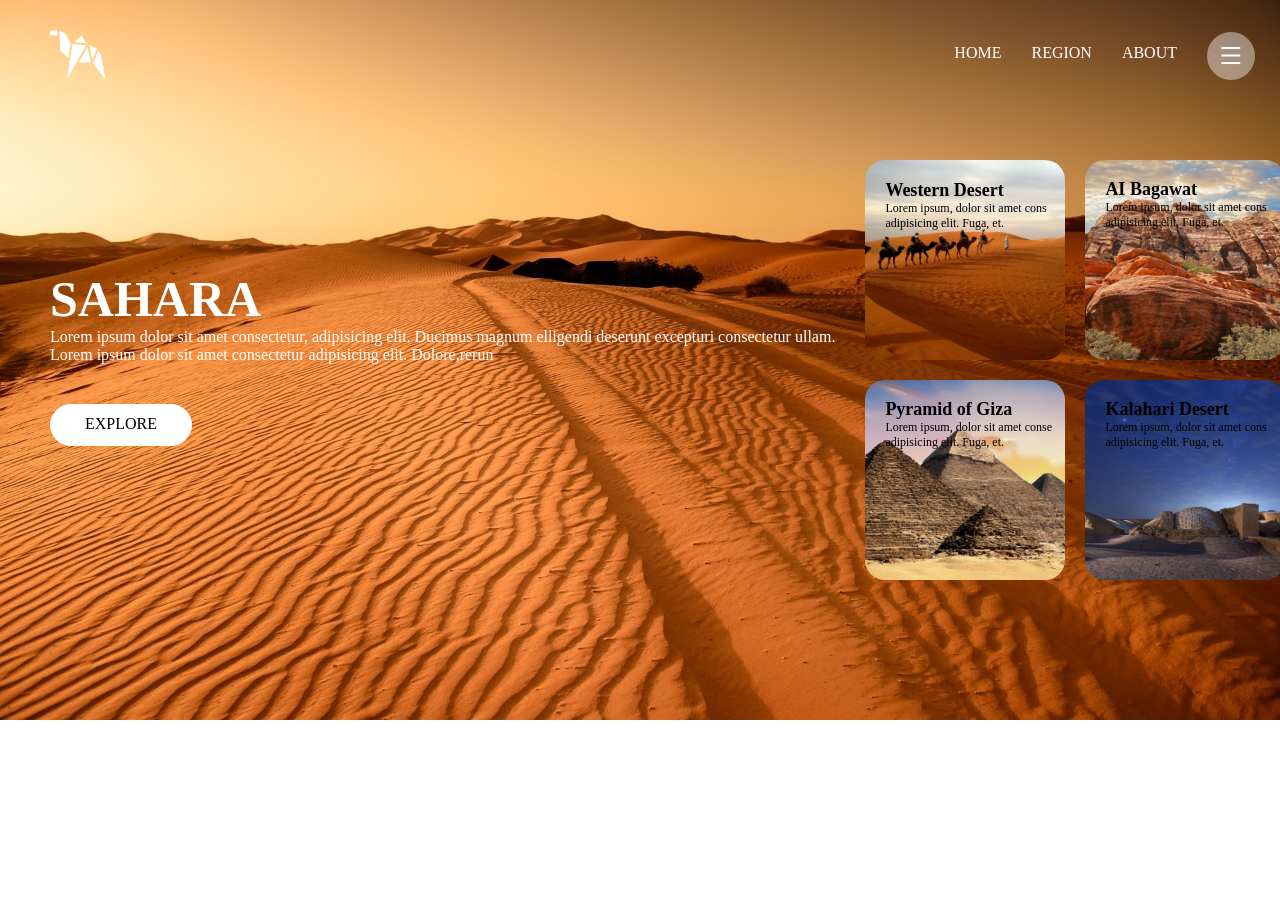
<file: index.html>
<!DOCTYPE html>
<html lang="en">
<head>
    <meta charset="UTF-8">
    <meta http-equiv="X-UA-Compatible" content="IE=edge">
    <meta name="viewport" content="width=device-width, initial-scale=1.0">
    <link rel="stylesheet" href="./index.css">
    <title>Document</title>
</head>
<body>
    <div class="container">
         <div class="container1"><img src="./logo.png" alt=""></div> 
        <div class="container2">
            <ul>
               
                <li ><a class="active" href="./index.html">HOME</a></li>
                <li><a href="./index.html">REGION</a></li>
                <li><a href="./index.html">ABOUT</a></li>
                <li><a href="#"><img class="menu" src="./menu.png" alt=""></a></li>
            </ul>
        </div>
        <div class="container3">
            <div class="container31"><h1>SAHARA</h1>
            <p class="fns">Lorem ipsum dolor sit amet consectetur, adipisicing elit. Ducimus magnum elligendi
            deserunt excepturi  consectetur ullam.</p>
            <p class="fns"> Lorem ipsum dolor sit amet consectetur adipisicing elit. Dolore,rerun</p>
        <div class="exp">EXPLORE</div>
        </div>
            <div class="container32">
                <div class="item1"><img class="ig" src="./pic-1.png">
                    <div class="bx bx1">
                        <h2>Western Desert</h4>
                        <p>Lorem ipsum, dolor sit amet cons</p>
                        <p> adipisicing elit. Fuga, et.</p> 
                    </div>
                        </div>
                <div class="item1"><img class="ig"  src="./pic-2.png">
                    <div  class="bx bx2">
                        <h2>AI Bagawat</h2>
                        <p>Lorem ipsum, dolor sit amet cons</p>
                        <p> adipisicing elit. Fuga, et.</p>
                    </div>
                </div>
                <div class="item1"><img  class="ig" src="./pic-3.png"> 
                    <div class="bx bx3">
                        <h2>Pyramid of Giza</h4>
                        <p>Lorem ipsum, dolor sit amet conse</p>
                        <p> adipisicing elit. Fuga, et.</p>
                    </div>
                </div>
                <div class="item1"><img  class="ig" src="./pic-4.png"> 
                    <div class="bx bx4">
                        <h2>Kalahari Desert</h2>
                        <p>Lorem ipsum, dolor sit amet cons</p>
                        <p> adipisicing elit. Fuga, et.</p>
                    </div>
                </div>
            </div>
        </div>
    </div>
</body>
</html>
</file>
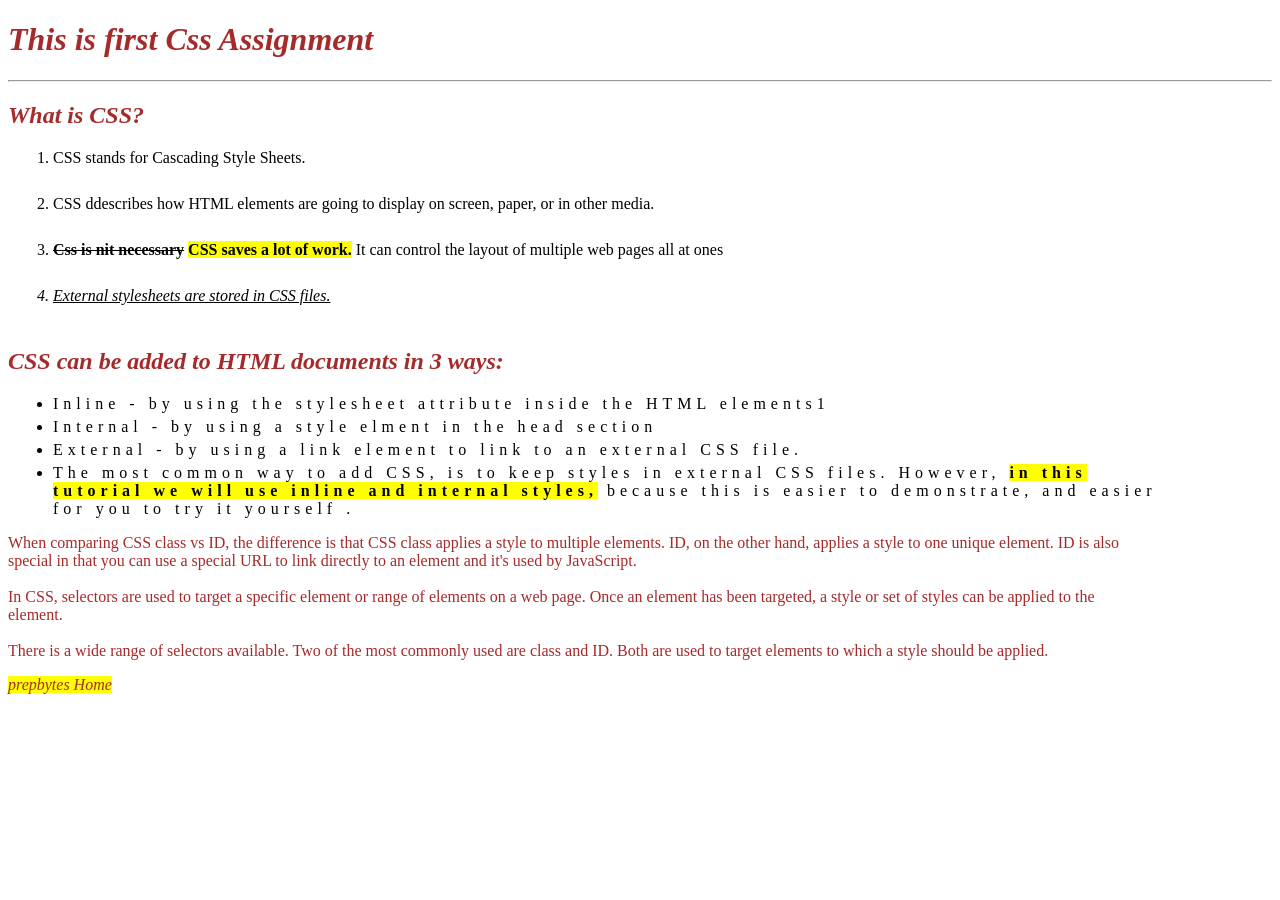
<file: HANDSON-1/index.html>
<!DOCTYPE html>
<html lang="en">
<head>
    <meta charset="UTF-8">
    <meta http-equiv="X-UA-Compatible" content="IE=edge">
    <meta name="viewport" content="width=device-width, initial-scale=1.0">
    <title>Document</title>
    <link rel="stylesheet" href="index.css">
</head>
<body>
    <h1 class="heading_1">This is first Css Assignment</h1>
    <hr>
    <h2 class="heading_2">What is CSS?</h2>
    <ol>
        <li>CSS stands for  Cascading Style Sheets.</li><br>
        <li>CSS ddescribes how HTML elements are going to display on screen, paper, or in other media.</li><br>
        <li><span class="lineOver">Css is nit necessary</span> <strong>CSS saves a lot of work.</strong> It can control the layout of multiple web pages all at ones</li><br>
        <li class="underline" >External stylesheets are stored in CSS files.</li><br>
    </ol>
    <h2 class="heading_3">CSS can be added to HTML documents in 3 ways:</h2>
    <ul>
        <li>Inline - by using the stylesheet attribute inside the HTML elements1</li>
        <li>Internal -  by using a style elment in the head section</li>
        <li>External - by using a link element to link to an external CSS file. </li>
        <li>The most common way to add CSS, is to keep styles in external CSS files. However, <strong>in this <br>tutorial we will use inline and internal styles,</strong> because this is easier to demonstrate, and easier<br> for you to try it yourself .</li>
    </ul>
    <p class="para">
        When comparing CSS class vs ID, the difference is that CSS class applies a style to multiple elements. ID, on the other
        hand, applies a style to one unique element. ID is also <br>special in that you can use a special URL to link directly to an
        element and it's used by JavaScript.<br><br>
        In CSS, selectors are used to target a specific element or range of elements on a web page. Once an element has been
        targeted, a style or set of styles can be applied to the<br> element.<br><br>
        There is a wide range of selectors available. Two of the most commonly used are class and ID. Both are used to target elements to which a style should be applied.
    </p>
    <a href="https://www.prepbytes.com"><span class="link">prepbytes Home</span></a>
</body>
</html>
</file>
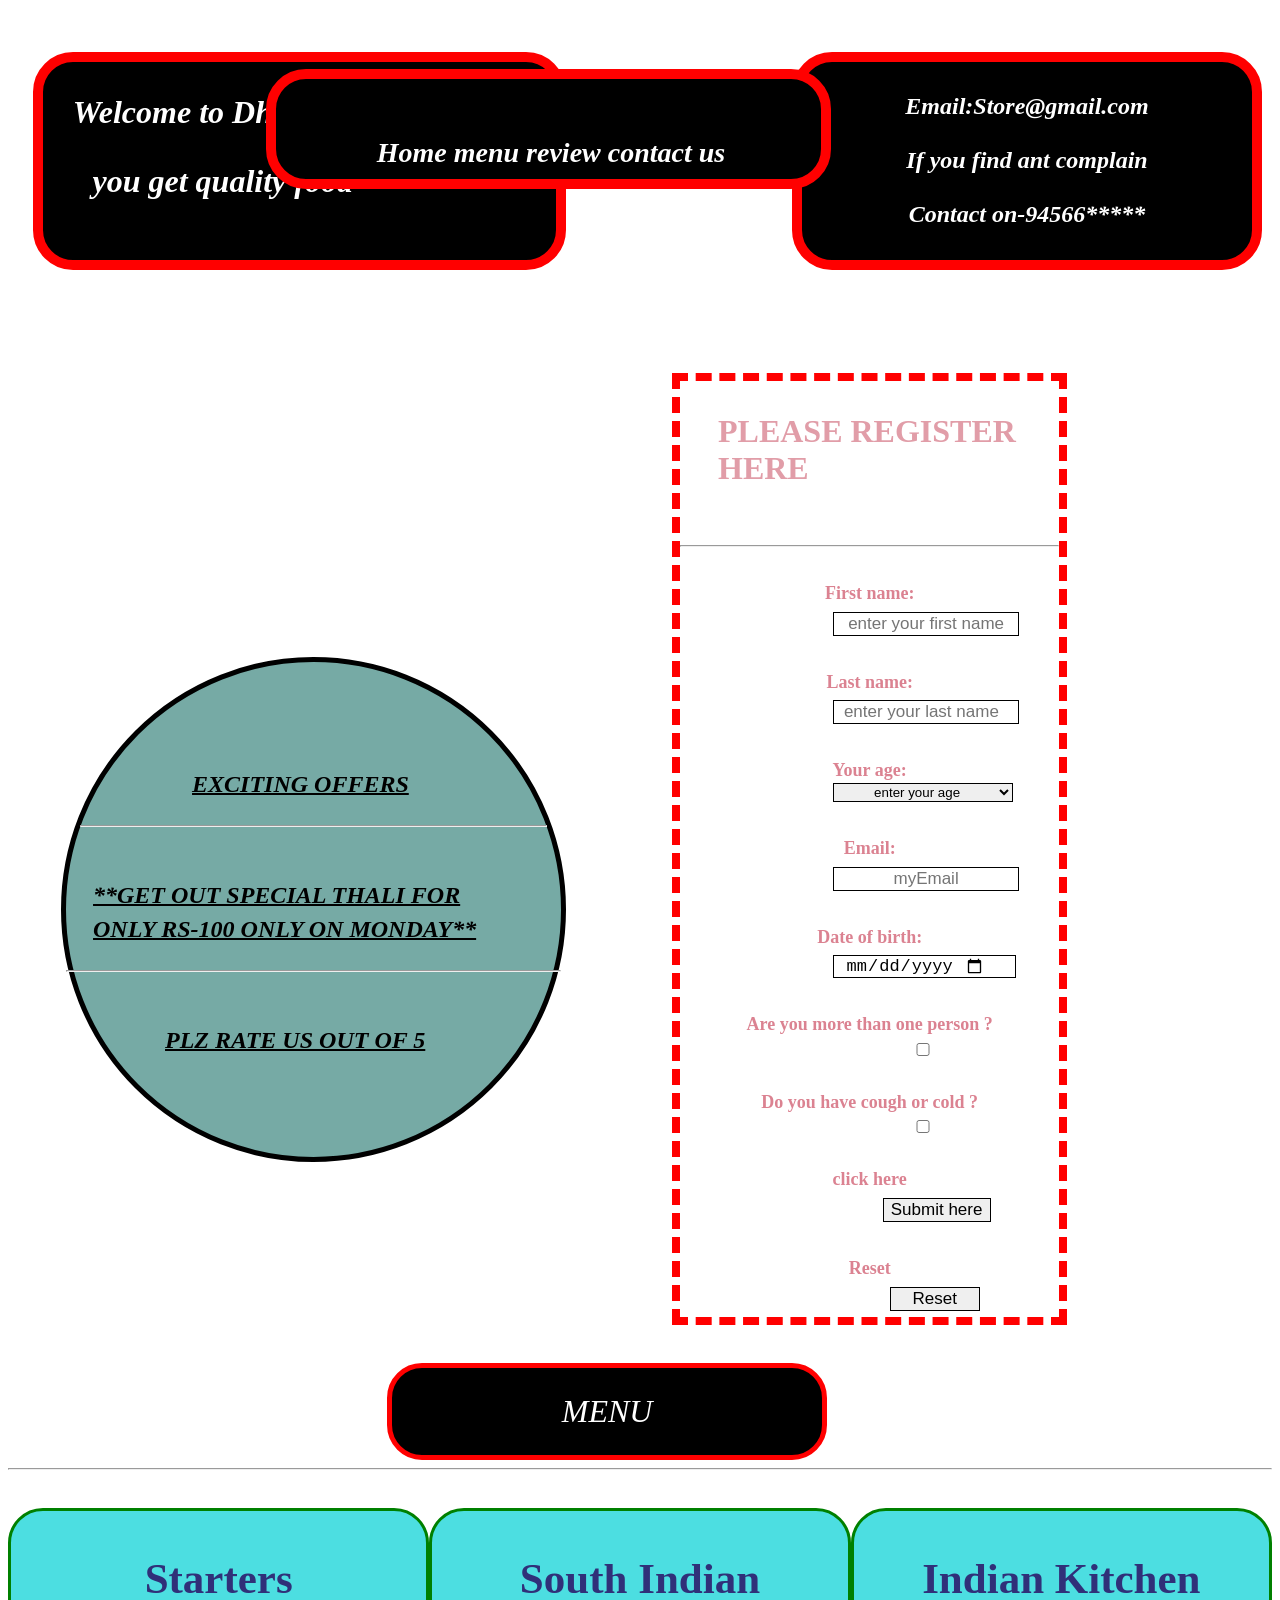
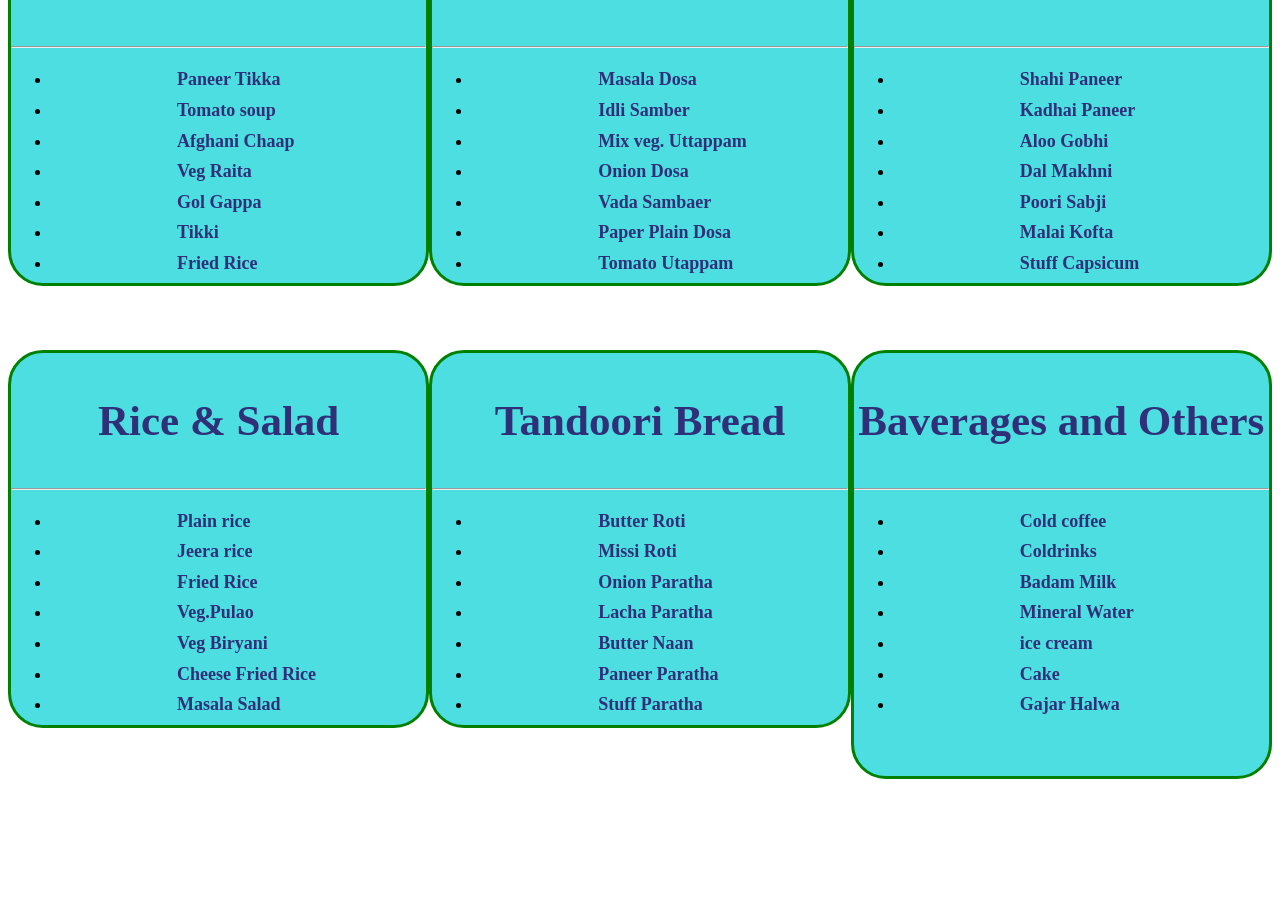
<file: Handson_2/index.html>
<!DOCTYPE html>
<html lang="en">
<head>
    <meta charset="UTF-8">
    <meta http-equiv="X-UA-Compatible" content="IE=edge">
    <meta name="viewport" content="width=device-width, initial-scale=1.0">
    <title>Document</title>
    <link rel="stylesheet" href="index.css">
</head>
<body>
    <div class="main">
        <div class="flex-container">
            <div class="flex-items welcome"><p class="welcomeTxt">Welcome to Dhaba<p style="font-size: xx-large; display: flex; padding-bottom: 15%; margin-left: 11%;">you get quality food</p></p></div>
            <div class="flex-items-sp">Home menu review contact us</div>
            <div class="flex-items">
                <p>Email:Store@gmail.com
                    <br><br>
                    If you find ant complain
                    <br><br>
                    Contact on-94566*****
                </p>              
            </div>
        </div>
        <div class="circleAndRegisterform">
            <div class="circle">
                <p class="offerTxt">EXCITING OFFERS
                    <br>
                    <hr style="width:51.6vh; color: white;">
                </p>
                <p class="spclThaliTxt THALI">**GET OUT SPECIAL THALI FOR
                    <BR>
                    ONLY RS-100 ONLY ON MONDAY**
                    <hr style="color:white">
                </p>
                <p class="rating rate">PLZ RATE US OUT OF 5</p>
            </div>
            <div class="registerForm">
                <p class="registerText">PLEASE REGISTER HERE</p><br>
                <hr>
                <form action="" method="get" target="">
                    <label class="labelText" for="firstname">First name:</label>
                    <input name="firstname" required type="text" id="firstname" placeholder="enter your first name">
                    <!-- <label class="labelText" for="lastname">Last name:</label -->
                    <label class="labelText">Last name:</label>
                    <!-- <input type="text" id="lastname" placeholder="enter your last name> -->
                    <input required type="text" id="lastname" name="lastname" placeholder="enter your last name  " >
                    <label class="labelText" for="age">Your age:</label>
                    <select name="age" id="age">
                        <option value="enter your age">enter your age</option>
                        <option value="20">20</option>
                        <option value="23">23</option>
                        <option value="27">27</option>
                    </select>
                    <label for="email" class="labelText">Email:</label>
                    <input required type="email" id="email" name="email" placeholder="myEmail" >
                    <label for="dateofbirth" class="labelText">Date of birth:</label>
                    <input required type="date" name="DOB" id="dateofbirth">
                    <label for="persons" class="labelText">Are you more than one person ?</label>
                    <input value="yes" name="personsmorethanone" type="checkbox" id="persons">
                    <label class="labelText" for="coughOrCold">Do you have cough or cold ?</label>
                    <input type="checkbox" id="coughorcold" value="yes" name="coughorcold">
                    <label for="submitbtn" class="labelText">click here</label>
                    <input type="submit" value="Submit here">
                    <label for="reset" class="labelText">Reset</label>
                    <input type="reset" value="Reset">
                </form>
                
            </div>
        </div>
        <div class="menu">
            MENU
            <!-- <div class="menuText">MENU</div> -->
        </div>
        <hr>
        <div class="menuItems">
            <div class="firstlineItems">
                <div class="starters">
                    <p class="starterText">Starters</p>
                    <hr>
                    <ul class="list">
                        <li><span class="lineContent" >Paneer Tikka</span></li>
                        <li><span class="lineContent" >Tomato soup</span></li>
                        <li><span class="lineContent" >Afghani Chaap</span></li>
                        <li><span class="lineContent" >Veg Raita</span></li>
                        <li><span class="lineContent" >Gol Gappa</span></li>
                        <li><span class="lineContent" >Tikki</span></li>
                        <li><span class="lineContent" >Fried Rice</span></li>
                    </ul>
                </div>
                <div class="southIndian">
                    <p class="starterText">South Indian</p>
                    <hr>
                    <ul class="list">
                        <li><span class="lineContent">Masala Dosa</span></li>
                        <li><span class="lineContent">Idli Samber</span></li>
                        <li><span class="lineContent">Mix veg. Uttappam</span></li>
                        <li><span class="lineContent">Onion Dosa</span></li>
                        <li><span class="lineContent">Vada Sambaer</span></li>
                        <li><span class="lineContent">Paper Plain Dosa</span></li>
                        <li><span class="lineContent">Tomato Utappam</span></li>
                    </ul>
                </div>
                <div class="indianKitchen">
                    <p class="starterText">Indian Kitchen</p>
                    <hr>
                    <ul class="list">
                        <li><span class="lineContent">Shahi Paneer</span></li>
                        <li><span class="lineContent">Kadhai Paneer</span></li>
                        <li><span class="lineContent">Aloo Gobhi</span></li>
                        <li><span class="lineContent">Dal Makhni</span></li>
                        <li><span class="lineContent">Poori Sabji</span></li>
                        <li><span class="lineContent">Malai Kofta</span></li>
                        <li><span class="lineContent">Stuff Capsicum</span></li>
                    </ul>
                </div> 
            </div>
            <div class="secondlineItems">
                <div class="riceSalad">
                    <p class="starterText">Rice & Salad</p>
                    <hr>
                    <ul class="list">
                        <li><span class="lineContent">Plain rice</span></li>
                        <li><span class="lineContent">Jeera rice</span></li>
                        <li><span class="lineContent">Fried Rice</span></li>
                        <li><span class="lineContent">Veg.Pulao</span></li>
                        <li><span class="lineContent">Veg Biryani</span></li>
                        <li><span class="lineContent">Cheese Fried Rice</span></li>
                        <li><span class="lineContent">Masala Salad</span></li>
                    </ul>
                </div>
                <div class="tandori">
                    <p class="starterText">Tandoori Bread</p>
                    <hr>
                    <ul class="list">
                        <li><span class="lineContent">Butter Roti</span></li>
                        <li><span class="lineContent">Missi Roti</span></li>
                        <li><span class="lineContent">Onion Paratha</span></li>
                        <li><span class="lineContent">Lacha Paratha</span></li>
                        <li><span class="lineContent">Butter Naan</span></li>
                        <li><span class="lineContent">Paneer Paratha</span></li>
                        <li><span class="lineContent">Stuff Paratha</span></li>
                    </ul>
                </div>
                <div class="beverages specialBox">
                    <p class="starterText">Baverages and Others</p>
                    <hr>
                    <div>
                       <ul>
                        <li><span class="lineContent">Cold coffee</span></li>
                        <li><span class="lineContent">Coldrinks</span></li>
                        <li><span class="lineContent">Badam Milk</span></li>
                        <li><span class="lineContent">Mineral Water</span></li>
                        <li><span class="lineContent">ice cream</span></li>
                        <li><span class="lineContent">Cake</span></li>
                        <li><span class="lineContent">Gajar Halwa</span></li>
                    </ul> 
                    </div>
                </div>
            </div>
        </div>
    </div>
</body>
</html>
</file>
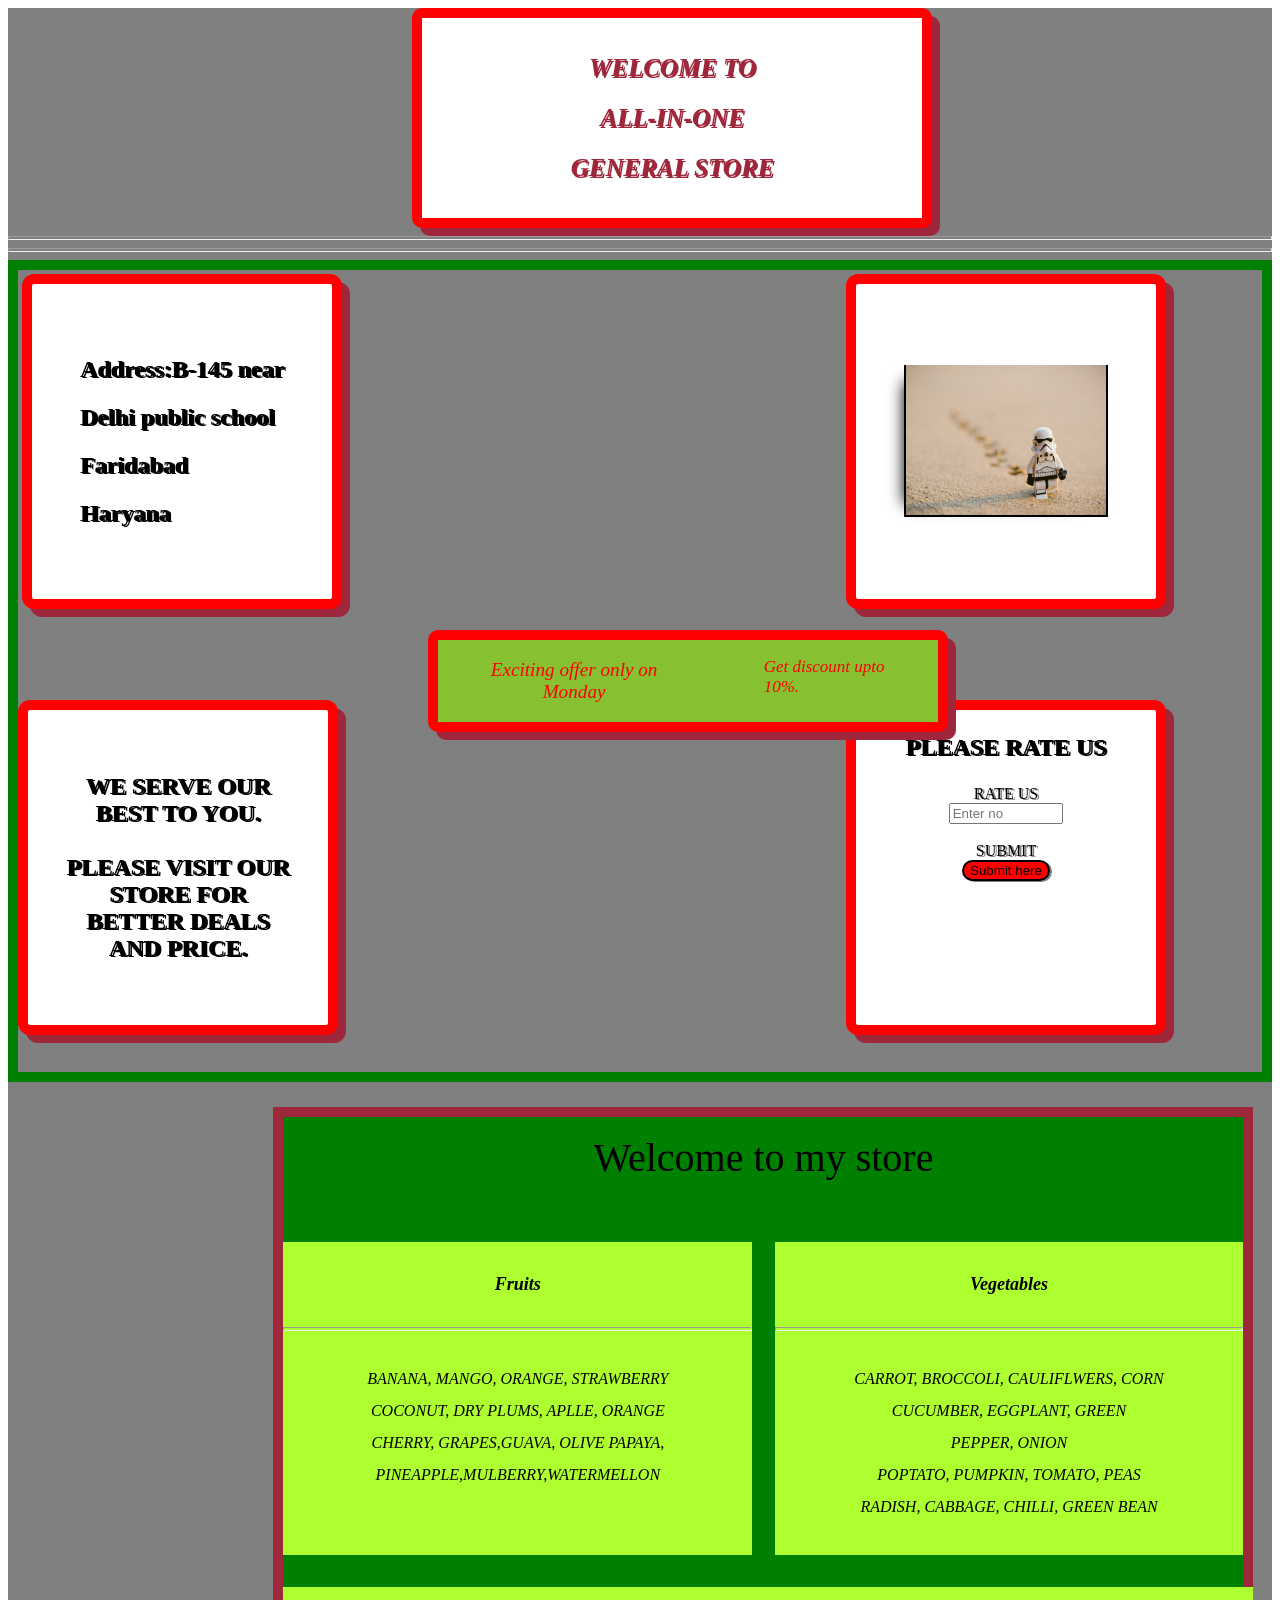
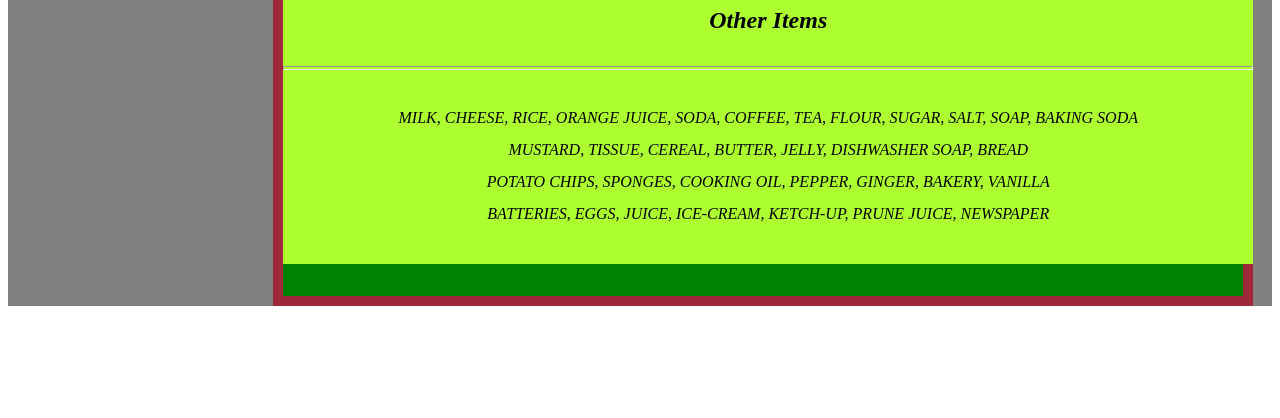
<file: Handson_3(css)/Index.html>
<!DOCTYPE html>
<html lang="en">
<head>
    <meta charset="UTF-8">
    <meta http-equiv="X-UA-Compatible" content="IE=edge">
    <meta name="viewport" content="width=device-width, initial-scale=1.0">
    <title>Document</title>
    <link rel="stylesheet" href="./index.css">
</head>
<body>
    <div class="main">
        <div class="header">
            <p class="welcometxt">WELCOME TO<BR>ALL-IN-ONE<BR>GENERAL STORE</p>        
        </div>
        <hr>
        <hr>
        <div class="body">
            <div class="addressandimg">
                <div class="address addrs">
                    <p class="addresstxt">
                        Address:B-145 near<br>Delhi public school<br>Faridabad<br>Haryana
                    </p>
                </div>
                <div class="img1 img11">
                    <img class="imgg" alt="image_1" src="./assests/daniel-k-cheung-cPF2nlWcMY4-unsplash.jpg">
                </div>
            </div>
            <div class="quoteratingoffer">
                <div class="forserve">
                    <p class="serveTxt">
                        WE SERVE OUR<BR> BEST TO YOU.<BR><BR>PLEASE VISIT OUR STORE FOR<BR> BETTER DEALS<BR> AND PRICE.
                    </p>
                </div>
                <div class="excitingoffers">
                    <p class="excitingofferstxt">
                        Exciting offer only on<br> Monday
                    </p>
                    <p class="discounttxt">
                        Get discount upto <br> 10%.
                    </p>
                </div>
                <div class="rateusblock rateusblockxtra">
                    <p class="rateustxt">PLEASE RATE US</p>
                    <form class="form">
                        <label style="text-shadow: 2px 1px gray;">RATE US</label><br>
                        <input type="number" placeholder="Enter no"><br><br>
                        <label style="text-shadow: 2px 1px gray;">SUBMIT</label><br>
                        <button type="submit" style="background-color: red; border: 2px solid black; border-radius: 13px; box-shadow: 2px 1px gray;">Submit here</button>
                    </form>
                </div>
            </div>
        </div>
        <div class="welcometomystore">
            <p class="wlcmtxt">Welcome to my store</p>
            <div class="exp">
                <div class="fruits">
                    <p class="fruittxt">Fruits</p>    
                    <hr>
                    <P class="fruitsname">BANANA, MANGO, ORANGE, STRAWBERRY<BR>COCONUT, DRY PLUMS, APLLE, ORANGE<BR>CHERRY, GRAPES,GUAVA, OLIVE PAPAYA, PINEAPPLE,MULBERRY,WATERMELLON</P>
                </div>
                <div class="vegetables">
                    <p class="vegetablestxt">Vegetables</p><hr>
                    <p class="vegetablesname">
                        CARROT, BROCCOLI, CAULIFLWERS, CORN<BR>CUCUMBER, EGGPLANT, GREEN<BR>PEPPER, ONION<BR>POPTATO, PUMPKIN, TOMATO, PEAS<BR>RADISH, CABBAGE, CHILLI, GREEN BEAN
                    </p>
                </div>
            </div>
            <div class="otherItmsBox">
                <p class="otheritmstxt">Other Items</p><hr>
                <p class="othritms">MILK, CHEESE, RICE, ORANGE JUICE, SODA, COFFEE, TEA, FLOUR, SUGAR, SALT, SOAP, BAKING SODA<BR>MUSTARD, TISSUE, CEREAL, BUTTER, JELLY, DISHWASHER SOAP, BREAD<BR>POTATO CHIPS, SPONGES, COOKING OIL, PEPPER, GINGER, BAKERY, VANILLA<BR>
                    BATTERIES, EGGS, JUICE, ICE-CREAM, KETCH-UP, PRUNE JUICE, NEWSPAPER<BR>
                </p>
            </div>
        </div>
    </div>
    <div style="margin-top: 7em;"></div>
</body>
</html>
</file>
<file: index.css>
*{
    margin: 0%;
    padding: 0%;
}
body{
    background-image: url(./shara\ desert.jpg);
    background-repeat: no-repeat;
    background-size: cover;
}
.container{
    display: flex;
    flex-wrap: wrap;
}
.container1{
    display: flex;
    position: relative;
    top: 30px;
    left: 50px;
    height: 50px;
    width: 50px;
    cursor: pointer;
}
ul {
    position: absolute;
    right: 0%;
    padding-top: 30px;
    padding-right: 10px;
    display: flex;
    list-style-type: none;
    margin: 0%;
    overflow: hidden;  
}
li a{
    float:left;
}
li a{
    display: block;
    color: white;
    padding: 14px 15px;
    text-decoration: none;
}
.menu{
   position: relative;
    top: -12px;
}
 /* .container3{
    display: flex;
    position: relative;
    top: 250px;
    left: 20px;
    gap: 50px;
    color: white;
}  */
.container3{
    display: flex;
    gap: 50px;
    position: relative;
    /* position: absolute; */
    left: 10px;
    top: 100px;
}
.container31{
    position: relative;
    top: 120px;
    left: 40px;
    color: white;
}
.container32{
    display: grid;
    grid-template-columns: 200px 200px;
    grid-gap: 20px;
    border-radius: 10px;
    position:relative;
    left: 20px;
    top: 10px;
}
.item1{
    height: 200px;
    width: 200px;
}
.ig{
    height: 200px;
    width: 200px;
    border-radius: 20px;
}
.exp{
    margin-top: 40px;
    background-color: white;
    color: black;
    font: bold;
     text-align: center;
     justify-content: center;
    align-items: center; 
    height: 30px;
    width: 140px;
    border: 1px solid white;
    border-radius: 40px;
    padding-top: 10px;
    cursor: pointer;
}
h1{
    font-size: 50px;
    font-weight: bold;
}
.item1{
    height: 200px;
    width: 200px;
}
.ig{
    height: 200px;
    width: 200px;
    border-radius: 20px;
}
.bx{
    position: relative;
    top: 5px;
}
.bx1{
    display: block;
    position: absolute;
    top: 20px;
    left:20px;
    justify-content: start;
    align-items: start;
    text-align: start;
    font-size: 12px;
}
.bx2{
    display: block;
    position: relative;
    top:-185px;
    left:20px;
    justify-content: start;
    align-items: start;
    text-align: start;
    font-size: 12px;
}
.bx3{
    display: block;
    position: relative;
    top: -185px;
    left:20px;
    justify-content: start;
    align-items: start;
    text-align: start;
    font-size: 12px;
}
.bx4{
    display: block;
    position: relative;
    top: -185px;
    left:20px;
    justify-content: start;
    align-items: start;
    text-align: start;
    font-size: 12px;
}
.fns{
    font-size: 1em;
}

.item1:hover{
    transform: translateY(-20px);
    box-shadow: 5px 5px 5px solid orange;
}
/* tab view */
 @media screen and (min-width:480px) and (max-width:1000px){
     *{
        margin: 0px;
        padding: 0px;
        box-sizing:border-box;
    } 
     body{
        background-image: url(./shara\ desert.jpg);
        background-size:cover;
        box-sizing: border-box;
        height: 1850px;
    }  
     /* *header::before{
        width: 100vw;
        position: relative;
        width: fit-content;
     } */
        
     .container{
        width: 100vw;
        height: 100vh;

     }
    

    .container1{
        display: flex;
        top: 30px;
        left: 2%;

    }
    .container2{
        display: flex;
        position: absolute;
        top: 10px;
        right: -110px;
    }
    .container3{
        position: relative;
        display: flex;
        flex-direction: column;
        justify-items: center;
        align-items: center;
        left: 10px;
        gap: 50px;
    }
    .container31{
        position: relative;
        left: 130px;
        top: 60px;

    }
    .container32{
        display: flex;
        flex-direction: column;
        position: relative;
        /* height: 1555px; */
        top: 50px;
        left: 1px;
        gap: 150px;
        margin-bottom: 0%;

    }
    .ig{
        height: 300px;
        width: 460px;
        border-radius: 20px;
    }
    .bx{ 
        position: relative;
        top:-285px;
        left:20px;
     }
     .fns{
        font-size: 1em;
    }
    
    }
/* mobile view */
@media screen and (min-width:300px) and (max-width:480px){
    *{
        margin: 0%;
        padding: 0%;
    }
    body{
        background-image: url(./shara\ desert.jpg);
       background-size:cover;
       height: 1380px;
       width: 100vw;
    }
    li a{
        /* font-size: 16px; */
        padding: 5px 5px;
    }
    .container{
        flex-direction: column;
        align-items: center;
        width: 100vw;
        height: 100vh;

    }
    .container1{
        width: 10px;
        position: relative;
        top: 25px;
        left: 0px;
    }
    .container2{
        position: relative;
        top: -40px;
         left: 410px; 
    }
    .ig{
        height: 200px;
        width: 200px;
        border-radius: 20px;
    }
    .container3{
        display: flex;
        flex-direction: column;
        left: 25%;
      
    }
    .container31{
       justify-items: center;
       align-items: center;
       top: -20px;
       left: -40px;
       position: relative;
    }
    .container32{
        display: flex;
        flex-direction: column;
        justify-items: center;
        align-items: center;
        gap: 50px;
        top: 20px;
        left:-100px;
        position: relative;
     }
     .bx{
        position: relative;
        top:-190px;
        left:20px;
     }

     .fns{
        font-size: 1em;
    }
    
    }
</file>
<file: HANDSON-1/index.css>
.heading_1, .heading_2, .heading_3 {
    color: brown;
    font-style: italic;
}

.lineOver {
    text-decoration: line-through;
    font-weight: bold;
}
strong  {
    background-color: yellow;;
}
.underline {
    text-decoration: underline;
    font-style: italic;
}
ul {
    letter-spacing: 5px;
}
li {
    margin: 5px;
}
.para {
    color: brown;
    margin-top: 10px;
}
a {
    color:brown;
    font-style: italic;
    text-decoration: none;
    background-color: yellow;
}
</file>
<file: Handson_2/index.css>
.flex-container {
    display: flex;
    /* border: 5px solid gray; */
    height: 40vh;
    justify-content: space-between;
    align-items: center;
    background-color: white;
}

.flex-items{
    display: flex;
    background-color: black;
    border: 10px solid red;
    border-radius: 40px;
    margin: 10px;
    /* padding-left: -25px; */
    width: 50vh;
    height: 22vh;
    color: white;
    text-align: center;
    font-weight: bolder;
    font-size: x-large;
    font-style: italic;
    justify-content: center;
    align-items: center;
    margin-left: 25px;
    /* margin-right: 2%; */
    margin-bottom: 65px;
}
.welcome {
    padding-right: 5%;
    display: inline;
    justify-content: left;
    align-items: last baseline;
}
.welcomeTxt{
    margin-left: 6.6%;
    display: flex;
    font-size: xx-large;
}
.flex-items-sp{
    display: flex;
    background-color: black;
    border: 10px solid red;
    border-radius: 40px;
    margin: 10px;
    padding-left: 5px;
    width: 60vh;
    height: 10vh;
    color: white;
    text-align: center;
    font-weight: bolder;
    font-size: 28px;
    font-style: italic;
    justify-content: center;
    align-items: end;
    /* margin-left: 25px; */
    /* margin-right: 2%; */
    margin-bottom: 65px;
    padding-bottom: 10px;
    position: absolute;
    top: 6.5%;
    /* top: 10%; */
    left: 20%;
    /* margin-right: 25%; */
}
.circleAndRegisterform {
    display: flex;
    justify-content: space-around;
    height: 70%;
    background-color: white;
    border-color: cadetblue;
    align-items: center;
}
.circle {
    display: inline-block;
    justify-content: center;
    align-items: center;
    background-color: rgb(118, 170, 165);
    border: 5px solid black;
    width: 55vh;
    height: 55vh;
    border-radius: 50%;
    margin-top: 10%;
}
.offerTxt,.spclThaliTxt,.rating{
    padding-top: 9vh;
    padding-left: 14vh;
    font-size: x-large;
    font-weight: bolder;
    font-style: italic;
    text-decoration: 2px underline ;
    line-height: 34px;
}
.THALI {
    padding-top: 3vh;
    padding-left: 3vh;
}
.rate {
    padding-top: 3vh;
    padding-left: 11vh;
}
.registerForm {
    display: block;
    justify-content: center;
    align-items: start;
    background-color: white;
    border: 8px red;
    border-style: dashed;
    width: 30%;
    height: 104vh;
    margin-top: 5px;
    margin-right: 12%;
}
.registerText {
    margin-left: 10%;
    font-weight: bolder;
    font-size: xx-large;
    color: rgb(225, 157, 168);
}
label{
    display: flex;
    margin-top: 4vh;
    justify-content: center;
    text-align: center;;
    color: rgb(219, 130, 145)
}
.labelText{
    font-size: large;
    font-weight: bold;
}
select{
    margin-left: 17vh;
    margin-top: 2px;
    border: 1px solid black;
    width: 20vh;
    height: 2.5%;
    text-align: center;
}
input{
    display: flex;
    margin-top: 2%;
    border: 1px solid black;
    height: 2%;
    width: 20vh;
    font-size: 17px;
    text-align: center;
    /* text-align: center; */
    /* justify-content: center;; */
    /* position: absolute; */
    margin-left: 17vh
}
/* input[type="text"]::placeholder {
                 
    /* Firefox, Chrome, Opera */
    /* text-align: center; */
/* } */ */
/* #dateofbirth{
    display: flex;
    width: 50px;
    height: 3%;
} */
input[type="checkbox"]{
    margin-left: 26vh;
    width: 4%;
}
input[type="submit"]{
    margin-left: 22.5vh;
    width: 12vh;
    height: 8%;
    font-size: 17px;
}
input[type="reset"]{
    font-size: 17px;
    margin-left: 23.3vh;
    width: 10vh;
}

.menu {
    display: flex;
    justify-content: center;
    height: 20%;
    background-color: black;
    border: 5px solid red;
    border-radius: 35px;
    align-items: center;
    width: 30%;
    /* height: 55%; */
    margin-left: 30%;
    margin-top: 3%;
    font-size: xx-large;
    color: white;
    font-style: italic;
    padding: 2%;
}
.menuText {
    /* display: flex; */
    /* justify-content: center; */
    /* align-items: center ; */
    margin-top: 5%;
}
.menuItems {
    display: block;
    background-color: white;
    height: 110vh;
}
.firstlineItems {
    display: flex;
    height: 42vh;
    justify-content: space-around;
    margin-top: 3%;
}
.starters, .southIndian, .indianKitchen,.riceSalad,.tandori,.beverages {
    display: block;
    background-color: rgb(76, 222, 225);
    width: 47vh;
    justify-content: center;
    align-items: center;
    border: 3px solid green;
    border-radius: 35px;
}
.specialBox {
    height:47vh ;
}
.secondlineItems {
    display: flex;
    height: 42vh;
    margin-top: 5%;
    justify-content: space-around;
}
.starterText {
    text-align: center;
    font-size: 43px;
    color: rgb(48, 48, 121);
    font-weight: bolder;
}
.lineContent {
    color: rgb(48, 48, 121);
    font-size: large;
    font-weight: bold;
    line-height: 1.7em; ;
}
span{
    margin-left: 14vh;
}
</file>
<file: Handson_3(css)/index.css>
.main{
    /* display: flex; */
    background-color: grey;
}
.header{
    background-color: white;
    display: flex;
    justify-content: center;
    width: 500px;
    margin-left: 32%;
    height: auto;
    border: 10px solid red;
    border-radius: 10px;
    box-shadow: 8px 8px rgb(159, 39, 59);
}
.welcometxt{
    color: rgb(159, 39, 59);
    display: flex;;
    justify-content: center;
    align-items: center;
    font-size: 25px;
    font-style: italic;
    font-weight: bolder;
    line-height: 2em;
    text-shadow: 1.5px 1.5px rgb(159, 39, 59);
    text-align: center;
}
hr {
    color:rgba(244, 238, 238, 0.894);
    height: 2px;
}
.body{
    border:10px solid green ;
}
.addressandimg{
    display: flex;;
    justify-content: space-between;
}
.address,.img1{
    width: 300px;
    height: 315px;
    background-color: white;
    display: flex;
    justify-content: center;
    border: 10px solid red;
    border-radius: 12px;
    box-shadow: 8px 8px rgb(159, 39, 59);
    margin-top: 0.3%;
}
.addrs{
    margin-left:4px ;
}
.img11{
    margin-right: 6em;
    display: flex;
    justify-content: center;
    align-items: center;
}
img{
    display: flex;
    width: 200px;
    height: 150px;
    border: 2px solid black;
    border-top: none;
    box-shadow: -15px 2px 15px -15px ;
}
.addresstxt{
    line-height: 2em;
    align-items: center;
    display: flex;
    justify-content: center;
    font-size: x-large;
    font-weight: bolder;
    font-style: normal;
    text-shadow: 2px 1px;
}
.quoteratingoffer{
    display: flex;
    justify-content: space-between;
    margin-top: 7.3%;
    margin-bottom: 3%;
}
.rateusblock,.forserve{
    display: flex;
    justify-content: center;
    align-items: center;
    width: 300px;
    height: 315px;
    border: 10px solid red;
    border-radius: 12px;
    box-shadow: 8px 8px rgb(159, 39, 59);
    background-color: white;
}
.serveTxt{
    font-style: normal;
    font-weight:600;
    font-size: x-large;
    text-align: center;
    text-shadow: 2px 1px;
}
.excitingoffers{
    display: flex;
    justify-content: space-around;
    position: fixed;
    width:500px;
    height: auto;
    border: 10px solid red;
    border-radius: 10px;
    box-shadow: 8px 8px rgb(159, 39, 59);
    margin-left: 32%;
    top: 70%;
    background-color: rgb(135, 193, 49);
}
.excitingofferstxt{
    text-align: center;
    font-style: italic;
    font-size: larger;
    color: red;
    text-shadow: 1px ;
}
.discounttxt{
    font-style: italic;
    font-size: 17px;
    color: red;
}
.rateusblockxtra{
    display: inline-block;
    justify-content: center;
    margin-right: 6em;
    align-items: center;
}
.rateustxt{
    /* display: flex; */
    text-align: center;
    font-style: normal;
    font-weight:600;
    font-size: x-large;
    text-align: center;
    text-shadow: 2px 1px;
}
.form{
    /* display: block; */
    justify-content: center;;
    align-items: center;
    text-align: center;
}
input[type=number]{
    /* display: flex; */
    width: 8em;
}
input[type=submit]{
    color: red;
}
.welcometomystore{
    display: block;
    margin-top: 2%;
    margin-left: 21%;
    width: 60em;
    justify-content: center;;
    align-items: center;
    border: 10px solid rgb(159, 39, 59);
    background-color: green;
    height: fit-content;
}
.wlcmtxt{
    display: flex;
    width: 24em;
    height: 2em;
    font-size: 2.5em;
    font-weight:20px;
    background-color: green;
    padding-top: 17 px;
    padding-bottom: 5px;
    text-align: center;;
    justify-content: center;
    align-items: center;
    margin-top: 0px;
}
.exp{
    display:flex ;
    justify-content: space-between;
    background-color: green;
}
.fruits{
    display: block;
    justify-content: center;
    align-items: center;
    width: 29.3em;
    text-align: center;
    background-color:greenyellow
}
.fruittxt{
    color: black;
    font-style: italic;
    font-size: large;
    font-weight: bolder;
    margin-top: 32px;
    margin-bottom: 32px;
}
.fruitsname{
    color: black;
    font-style: italic;
    font-size: normal;
    margin-top: 32px;
    margin-bottom: 32px;
    line-height: 2em;
}
.vegetables{
    display: block;
    justify-content: center;
    align-items: center;
    width: 29.3em;
    text-align: center;
    background-color:greenyellow

}
.vegetablestxt{
    color: black;
    font-style: italic;
    font-size: large;
    font-weight: bolder;
    margin-top: 32px;
    margin-bottom: 32px;
}
.vegetablesname{
    color: black;
    font-style: italic;
    font-size: normal;
    margin-top: 32px;
    margin-bottom: 32px;
    line-height: 2em;
}
.otherItmsBox{
    width: 60.6em;
    background-color: greenyellow;
}
.otheritmstxt{
    text-align: center;
    font-style: italic;
    font-size: x-large;
    font-weight: bolder;
    margin-top: 32px;
    margin-bottom: 32px;
    padding-top: 20px;
}
.othritms{
    text-align: center;
    font-style: italic;
    font-size: normal;
    margin-top: 32px;
    margin-bottom: 32px;
    line-height: 2em;
    background-color: greenyellow;
    padding-bottom: 34px;
}
</file>
